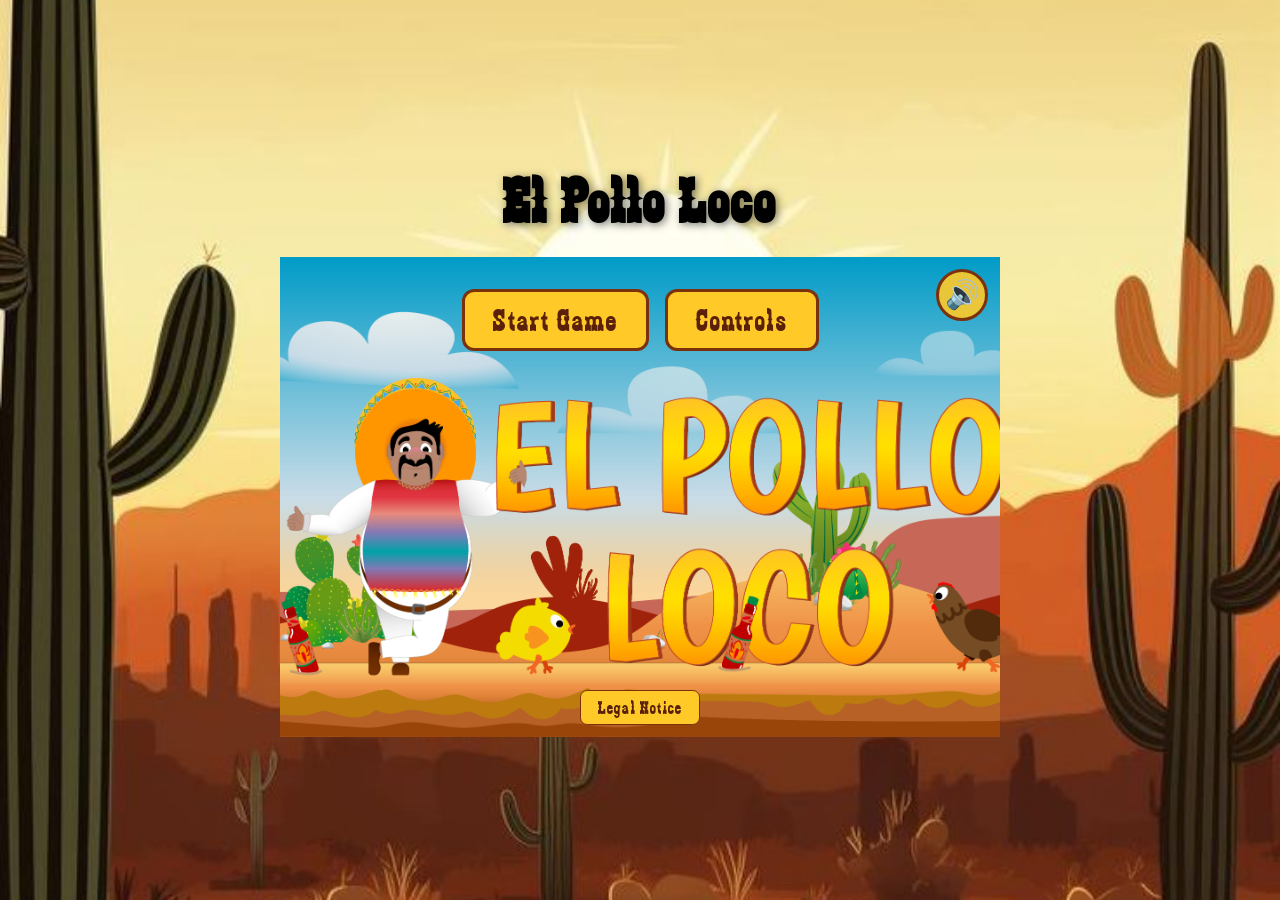
<file: index.html>
<!DOCTYPE html>
<html lang="en" translate="no" class="notranslate">
<head>
    <meta charset="UTF-8">
    <meta name="google" content="notranslate">
    <meta name="viewport" content="width=device-width, initial-scale=1.0">
    <link rel="stylesheet" href="style.css">
    <link rel="stylesheet" href="style-responsive.css">
    <link rel="icon" type="image/png" href="img/6_salsa_bottle/2_salsa_bottle_on_ground.png">
    <title>El Pollo Loco</title>
    <script src="classes/drawable-object.class.js"></script>
    <script src="classes/movable-object.class.js"></script>
    <script src="classes/coin.class.js"></script>
    <script src="classes/bottle.class.js"></script>
    <script src="classes/character.class.js"></script>
    <script src="classes/chicken.class.js"></script>
    <script src="classes/small-chicken.class.js"></script>
    <script src="classes/throwable-object.class.js"></script>
    <script src="classes/cloud.class.js"></script>
    <script src="classes/status-bar.class.js"></script>
    <script src="classes/coin-status-bar.class.js"></script>
    <script src="classes/bottle-status-bar.class.js"></script>
    <script src="classes/endboss-status-bar.class.js"></script>
    <script src="classes/world.class.js"></script>
    <script src="classes/background-object.class.js"></script>
    <script src="classes/keyboard.class.js"></script>
    <script src="classes/audio-manager.class.js"></script>
    <script src="classes/level.class.js"></script>
    <script src="classes/endboss.class.js"></script>
    <script src="levels/level1.js"></script>
    <script src="script.js"></script>

</head>

<body>
    <h1>El Pollo Loco</h1>
    <main class="game-container">
        <canvas id="canvas" width="720" height="480">
            Your browser does not support the canvas element.
        </canvas>
        <button id="mute-button" class="mute-button" type="button"
            onclick="toggleMute()" aria-pressed="false" aria-label="Mute sound"
            title="Mute sound">&#128266;</button>
        <button id="settings-button" class="settings-button hidden" type="button"
            onclick="pauseGame()" aria-label="Pause game" title="Pause game">
            <span></span><span></span><span></span>
        </button>
        <section id="start-screen" class="start-screen">
            <div class="start-actions">
                <button class="game-button" type="button" onclick="startGame()">Start Game</button>
                <button class="game-button" type="button" onclick="showControls()">Controls</button>
            </div>
            <footer class="site-footer">
                <button class="game-button" type="button" onclick="showLegalNotice()">Legal Notice</button>
            </footer>
        </section>
        <section id="end-screen" class="end-screen hidden">
            <img id="result-image" class="result-image" alt="">
            <div class="end-actions">
                <button class="game-button" type="button" onclick="restartGame()">Play Again</button>
                <button class="game-button" type="button" onclick="returnHome()">Home</button>
            </div>
        </section>
        <section id="pause-screen" class="pause-screen hidden" aria-label="Pause menu">
            <h2>Paused</h2>
            <div class="pause-actions">
                <button class="game-button" type="button" onclick="resumeGame()">Resume</button>
                <button class="game-button" type="button" onclick="showControls()">Controls</button>
                <button class="game-button" type="button" onclick="giveUpGame()">Give Up</button>
            </div>
        </section>
        <nav class="touch-controls hidden" aria-label="Touch controls">
            <div class="touch-control-group">
                <button class="touch-button" type="button" data-key="LEFT"
                    aria-label="Move left">&#9664;</button>
                <button class="touch-button" type="button" data-key="RIGHT"
                    aria-label="Move right">&#9654;</button>
            </div>
            <div class="touch-control-group">
                <button class="touch-button touch-button--jump" type="button"
                    data-key="SPACE">Jump</button>
                <button class="touch-button touch-button--throw" type="button"
                    data-key="R" aria-label="Throw bottle"></button>
            </div>
        </nav>
        <section class="orientation-message" role="status">
            <span class="orientation-icon" aria-hidden="true">&#8635;</span>
            <p>Please rotate your device</p>
        </section>
        <dialog id="controls-dialog" class="controls-dialog" onclick="closeControlsOnBackdrop(event)">
            <h2>Controls</h2>
            <div class="desktop-control-info">
                <p><span>Move</span> Arrow keys or A / D</p>
                <p><span>Jump</span> Space</p>
                <p><span>Throw bottle</span> R</p>
            </div>
            <div class="mobile-control-info" aria-label="Touch controls">
                <p><span class="control-preview" aria-hidden="true">&#9664; &#9654;</span>Move</p>
                <p><span class="control-preview control-preview--text" aria-hidden="true">Jump</span>Jump</p>
                <p><span class="control-preview control-preview--bottle" aria-hidden="true"></span>Throw bottle</p>
            </div>
            <button class="game-button" type="button" onclick="closeControls()">Close</button>
        </dialog>
        <dialog id="legal-dialog" class="legal-dialog" aria-labelledby="legal-dialog-title"
            onclick="closeLegalNoticeOnBackdrop(event)">
            <div class="legal-dialog-content">
                <h2 id="legal-dialog-title">Legal Notice</h2>
                <section>
                    <h3>Provider information</h3>
                    <address>
                        Christian Mulugeta<br>
                        Hertenstrasse 17B<br>
                        8353 Elgg<br>
                        Schweiz<br>
                    </address>
                </section>
                <section>
                    <h3>Contact</h3>
                    <p>
                        Email: <a href="mailto:christian.tatek@yahoo.com">christian.tatek@yahoo.com</a>
                    </p>
                </section>
                <section>
                    <h3>Project information</h3>
                    <p>El Pollo Loco is a non-commercial educational project created as part of a programming course.</p>
                </section>
                <button class="game-button" type="button" onclick="closeLegalNotice()">Close</button>
            </div>
        </dialog>
    </main>
</body>
</html>
</file>
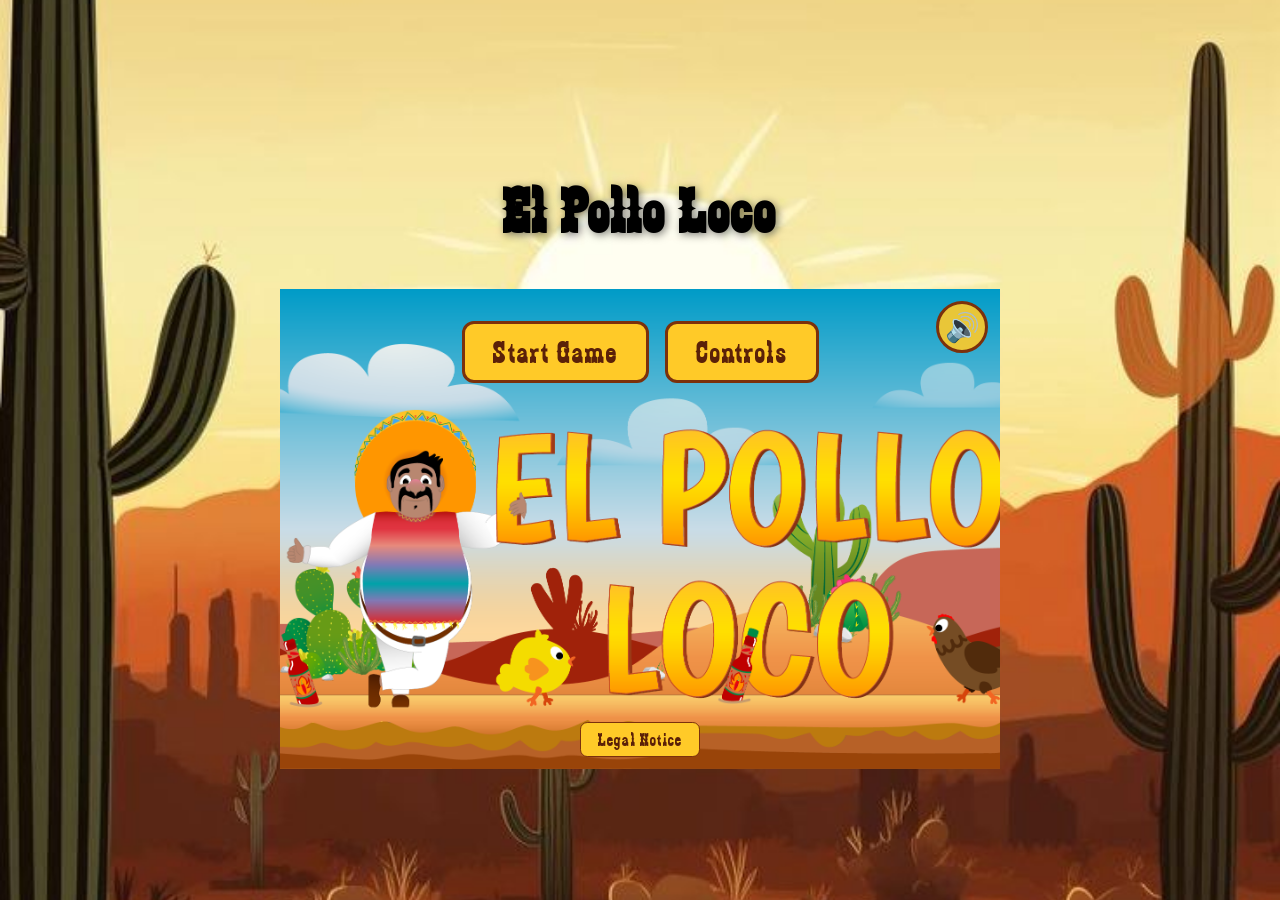
<file: El_Pollo_Loco/index.html>
<!DOCTYPE html>
<html lang="en">
<head>
    <meta charset="UTF-8">
    <meta name="viewport" content="width=device-width, initial-scale=1.0">
    <link rel="stylesheet" href="style.css">
    <link rel="icon" type="image/png" href="img/6_salsa_bottle/2_salsa_bottle_on_ground.png">
    <title>El Pollo Loco</title>
    <script src="classes/drawable-object.class.js"></script>
    <script src="classes/movable-object.class.js"></script>
    <script src="classes/coin.class.js"></script>
    <script src="classes/bottle.class.js"></script>
    <script src="classes/character.class.js"></script>
    <script src="classes/chicken.class.js"></script>
    <script src="classes/small-chicken.class.js"></script>
    <script src="classes/throwable-object.class.js"></script>
    <script src="classes/cloud.class.js"></script>
    <script src="classes/status-bar.class.js"></script>
    <script src="classes/coin-status-bar.class.js"></script>
    <script src="classes/bottle-status-bar.class.js"></script>
    <script src="classes/endboss-status-bar.class.js"></script>
    <script src="classes/world.class.js"></script>
    <script src="classes/background-object.class.js"></script>
    <script src="classes/keyboard.class.js"></script>
    <script src="classes/audio-manager.class.js"></script>
    <script src="classes/level.class.js"></script>
    <script src="classes/endboss.class.js"></script>
    <script src="levels/level1.js"></script>
    <script src="script.js"></script>

</head>

<body>
    <h1>El Pollo Loco</h1>
    <main class="game-container">
        <canvas id="canvas" width="720" height="480">
            Your browser does not support the canvas element.
        </canvas>
        <button id="mute-button" class="mute-button" type="button"
            onclick="toggleMute()" aria-pressed="false" aria-label="Mute sound"
            title="Mute sound">&#128266;</button>
        <button id="settings-button" class="settings-button hidden" type="button"
            onclick="pauseGame()" aria-label="Pause game" title="Pause game">
            <span></span><span></span><span></span>
        </button>
        <section id="start-screen" class="start-screen">
            <div class="start-actions">
                <button class="game-button" type="button" onclick="startGame()">Start Game</button>
                <button class="game-button" type="button" onclick="showControls()">Controls</button>
            </div>
            <footer class="site-footer">
                <a class="game-button" href="imprint.html">Legal Notice</a>
            </footer>
        </section>
        <section id="end-screen" class="end-screen hidden">
            <img id="result-image" class="result-image" alt="">
            <div class="end-actions">
                <button class="game-button" type="button" onclick="restartGame()">Play Again</button>
                <button class="game-button" type="button" onclick="returnHome()">Home</button>
            </div>
        </section>
        <section id="pause-screen" class="pause-screen hidden" aria-label="Pause menu">
            <h2>Paused</h2>
            <div class="pause-actions">
                <button class="game-button" type="button" onclick="resumeGame()">Resume</button>
                <button class="game-button" type="button" onclick="showControls()">Controls</button>
                <button class="game-button" type="button" onclick="giveUpGame()">Give Up</button>
            </div>
        </section>
        <nav class="touch-controls hidden" aria-label="Touch controls">
            <div class="touch-control-group">
                <button class="touch-button" type="button" data-key="LEFT"
                    aria-label="Move left">&#9664;</button>
                <button class="touch-button" type="button" data-key="RIGHT"
                    aria-label="Move right">&#9654;</button>
            </div>
            <div class="touch-control-group">
                <button class="touch-button touch-button--jump" type="button"
                    data-key="SPACE">Jump</button>
                <button class="touch-button touch-button--throw" type="button"
                    data-key="R" aria-label="Throw bottle"></button>
            </div>
        </nav>
        <section class="orientation-message" role="status">
            <span class="orientation-icon" aria-hidden="true">&#8635;</span>
            <p>Please rotate your device</p>
        </section>
        <dialog id="controls-dialog" class="controls-dialog" onclick="closeControlsOnBackdrop(event)">
            <h2>Controls</h2>
            <p><span>Move</span> Arrow keys or A / D</p>
            <p><span>Jump</span> Space</p>
            <p><span>Throw bottle</span> R</p>
            <button class="game-button" type="button" onclick="closeControls()">Close</button>
        </dialog>
    </main>
</body>
</html>
</file>
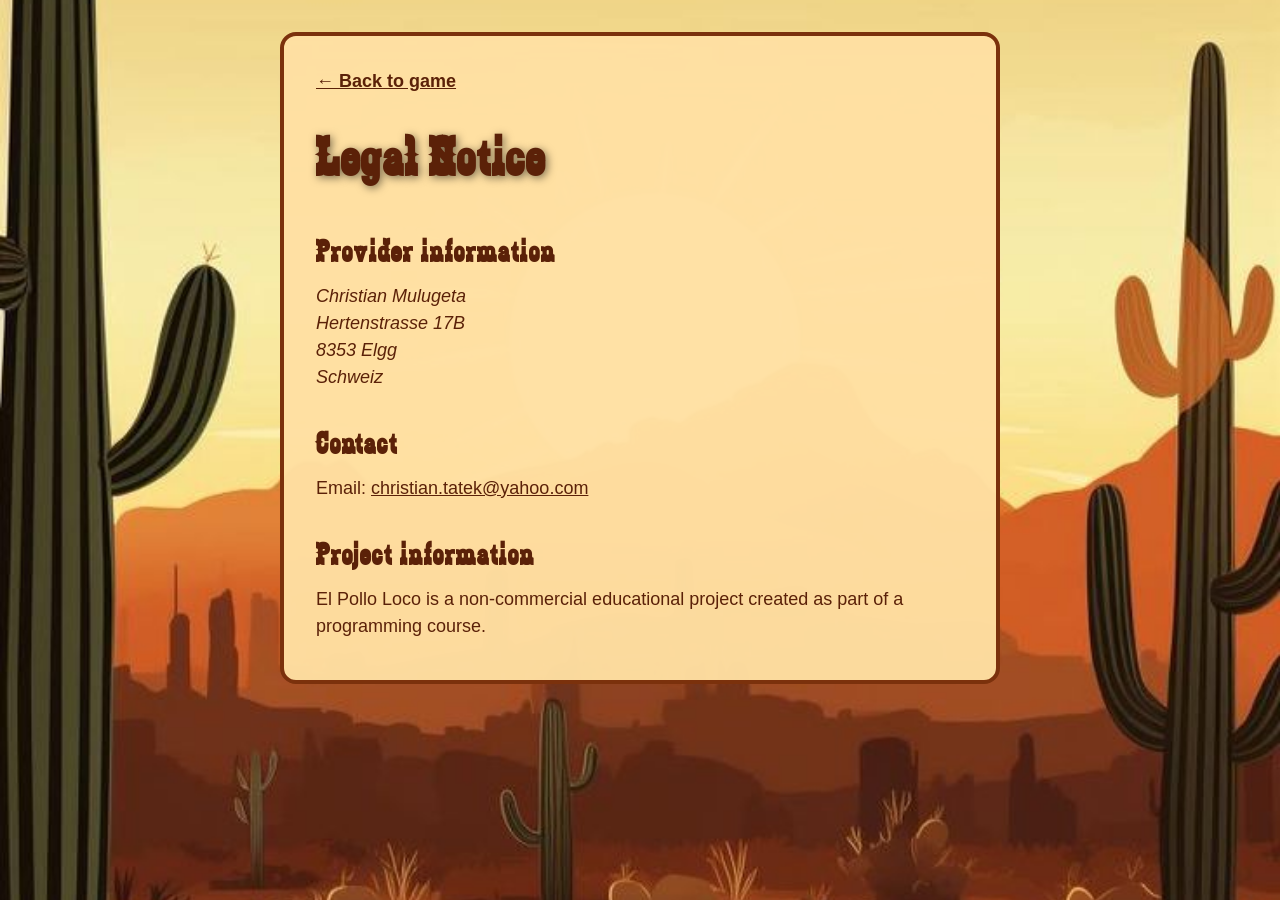
<file: imprint.html>
<!DOCTYPE html>
<html lang="en" translate="no" class="notranslate">
<head>
    <meta charset="UTF-8">
    <meta name="google" content="notranslate">
    <meta name="viewport" content="width=device-width, initial-scale=1.0">
    <link rel="stylesheet" href="style.css">
    <link rel="stylesheet" href="style-responsive.css">
    <link rel="icon" type="image/png" href="img/6_salsa_bottle/2_salsa_bottle_on_ground.png">
    <title>Legal Notice | El Pollo Loco</title>
</head>
<body class="legal-page">
    <main class="legal-content">
        <a class="back-link" href="index.html">&#8592; Back to game</a>
        <h1>Legal Notice</h1>

        <section>
            <h2>Provider information</h2>
            <address>
                Christian Mulugeta<br>
                Hertenstrasse 17B<br>
                8353 Elgg<br>
                Schweiz<br>
            </address>
        </section>

        <section>
            <h2>Contact</h2>
            <p>
                Email: <a href="mailto:christian.tatek@yahoo.com">christian.tatek@yahoo.com</a>
            </p>
        </section>

        <section>
            <h2>Project information</h2>
            <p>
                El Pollo Loco is a non-commercial educational project created as part of a programming course.
            </p>
        </section>
    </main>
</body>
</html>
</file>
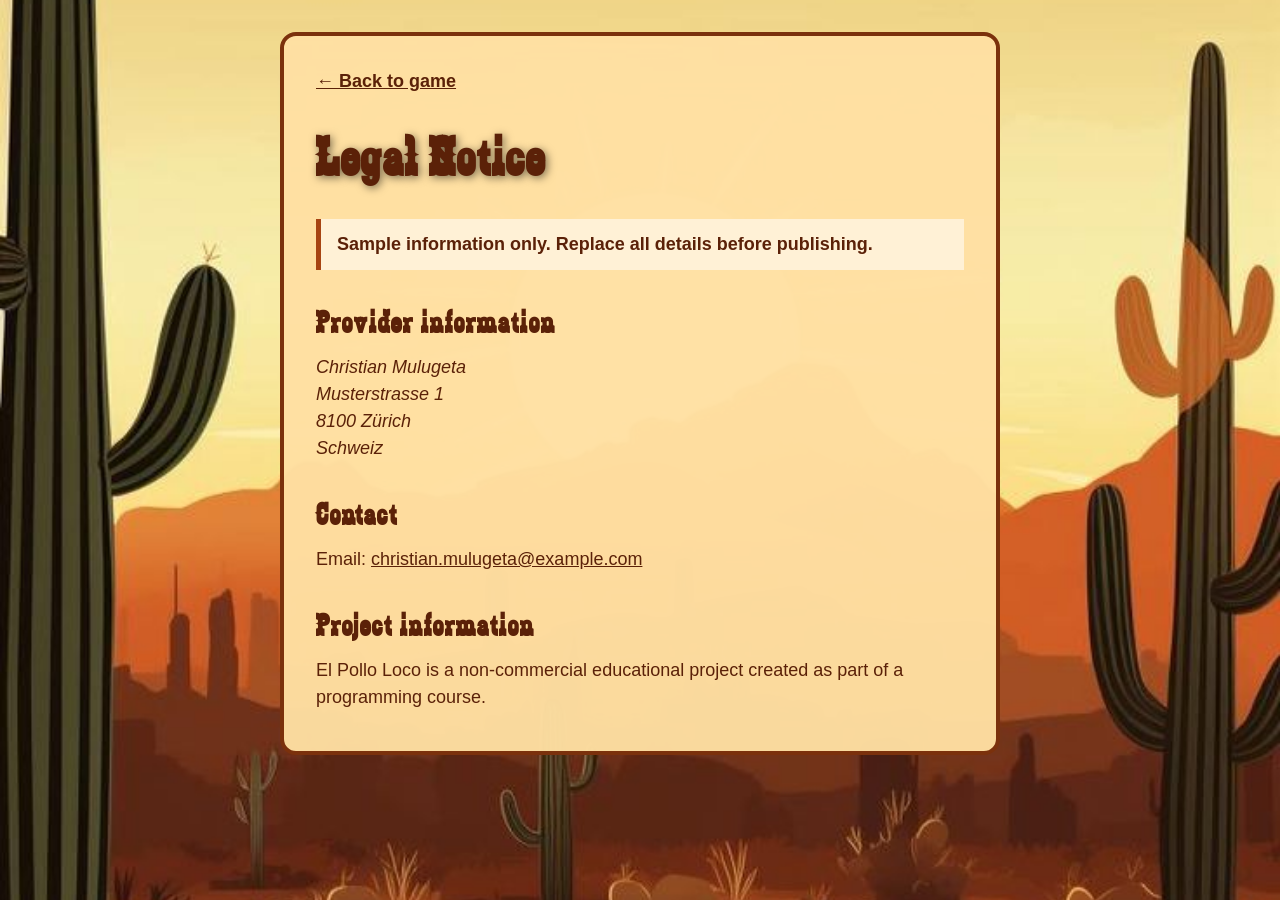
<file: El_Pollo_Loco/imprint.html>
<!DOCTYPE html>
<html lang="en">
<head>
    <meta charset="UTF-8">
    <meta name="viewport" content="width=device-width, initial-scale=1.0">
    <link rel="stylesheet" href="style.css">
    <link rel="icon" type="image/png" href="img/6_salsa_bottle/2_salsa_bottle_on_ground.png">
    <title>Legal Notice | El Pollo Loco</title>
</head>
<body class="legal-page">
    <main class="legal-content">
        <a class="back-link" href="index.html">&#8592; Back to game</a>
        <h1>Legal Notice</h1>
        <p class="sample-notice">
            Sample information only. Replace all details before publishing.
        </p>

        <section>
            <h2>Provider information</h2>
            <address>
                Christian Mulugeta<br>
                Musterstrasse 1<br>
                8100 Zürich<br>
                Schweiz<br>
            </address>
        </section>

        <section>
            <h2>Contact</h2>
            <p>
                Email: <a href="mailto:christian.mulugeta@example.com">christian.mulugeta@example.com</a>
            </p>
        </section>

        <section>
            <h2>Project information</h2>
            <p>
                El Pollo Loco is a non-commercial educational project created as part of a programming course.
            </p>
        </section>
    </main>
</body>
</html>
</file>
<file: style.css>
@font-face {
        font-family: 'zabars';
        src: url('fonts/zabars.ttf') format('truetype');
    }

body{
    display: flex;
    justify-content: center;
    flex-direction: column;
    align-items: center;
    min-height: 100vh;
    min-height: 100dvh;
    margin: 0;
    overflow-x: hidden;
    background-image: url(img/5_background/desert-background.jpg);
    background-size: cover;
    background-position: center;
    font-family: 'zabars', Arial, Helvetica, sans-serif;
}

body:not(.legal-page) {
    box-sizing: border-box;
    width: 100%;
    height: 100vh;
    height: 100dvh;
    min-height: 0;
    overflow: hidden;
}

h1{
    margin: 0 0 20px;
    font-size: 64px;
    letter-spacing: 3px;
    text-shadow: 2px 2px 8px rgba(0, 0, 0, 0.5);
}

canvas{
    width: 100%;
    height: 100%;
    background-color: black;
    display: block;
}

.game-container {
    position: relative;
    width: min(720px, 100vw, calc((100dvh - 120px) * 1.5));
    max-width: 100vw;
    max-height: 100dvh;
    flex: 0 0 auto;
    aspect-ratio: 3 / 2;
}

.mute-button {
    position: absolute;
    top: 12px;
    right: 12px;
    z-index: 4;
    width: 52px;
    height: 52px;
    padding: 0;
    border: 3px solid #7b310c;
    border-radius: 50%;
    background-color: rgba(255, 202, 40, 0.9);
    font: 28px Arial, sans-serif;
    cursor: pointer;
}

.mute-button:hover {
    background-color: #ffe082;
    transform: scale(1.04);
}

.settings-button {
    position: absolute;
    top: 72px;
    right: 12px;
    z-index: 4;
    width: 52px;
    height: 52px;
    padding: 10px 0;
    border: 3px solid #7b310c;
    border-radius: 50%;
    background-color: rgba(255, 202, 40, 0.9);
    cursor: pointer;
}

.settings-button span {
    display: block;
    width: 5px;
    height: 5px;
    margin: 3px auto;
    border-radius: 50%;
    background-color: #5b2108;
}

.settings-button:hover {
    background-color: #ffe082;
    transform: scale(1.04);
}

.start-screen {
    position: absolute;
    inset: 0;
    display: flex;
    justify-content: center;
    align-items: flex-start;
    background: url('img/9_intro_outro_screens/start/startscreen_1.png') center / cover;
}

.start-actions {
    display: flex;
    gap: 16px;
}

.end-screen {
    position: absolute;
    inset: 0;
    z-index: 2;
    display: flex;
    flex-direction: column;
    justify-content: center;
    align-items: center;
    background-color: rgba(0, 0, 0, 0.72);
}

.result-image {
    width: min(90%, 560px);
    max-height: 300px;
    object-fit: contain;
}

.end-actions {
    display: flex;
    gap: 16px;
}

.touch-controls {
    position: absolute;
    inset: auto 12px 12px;
    z-index: 1;
    display: none;
    justify-content: space-between;
    pointer-events: none;
}

.pause-screen {
    position: absolute;
    inset: 0;
    z-index: 3;
    display: flex;
    flex-direction: column;
    justify-content: center;
    align-items: center;
    background-color: rgba(0, 0, 0, 0.75);
}

.pause-screen h2 {
    margin: 0;
    color: #ffca28;
    font-size: 58px;
    letter-spacing: 3px;
}

.pause-actions {
    display: flex;
    flex-wrap: wrap;
    justify-content: center;
    gap: 16px;
}

.pause-actions .game-button {
    margin-top: 20px;
}

.touch-controls.hidden {
    display: none;
}

.touch-control-group {
    display: flex;
    gap: 20px;
}

.touch-button {
    width: 70px;
    height: 70px;
    border: 3px solid #7b310c;
    border-radius: 50%;
    background-color: rgba(255, 202, 40, 0.85);
    color: #5b2108;
    font: 28px Arial, sans-serif;
    pointer-events: auto;
    touch-action: none;
    user-select: none;
    -webkit-user-select: none;
    -webkit-touch-callout: none;
}

.touch-button--throw {
    background: rgba(255, 202, 40, 0.85)
        url('img/6_salsa_bottle/2_salsa_bottle_on_ground.png') center / 42px auto no-repeat;
}

.touch-button--jump {
    width: 94px;
    font-family: 'zabars', Arial, sans-serif;
    letter-spacing: 1px;
}

.orientation-message {
    position: absolute;
    inset: 0;
    z-index: 5;
    display: none;
    flex-direction: column;
    justify-content: center;
    align-items: center;
    background-color: #ffe0a3;
    color: #5b2108;
    font-size: 38px;
    letter-spacing: 2px;
    text-align: center;
}

.orientation-message p {
    box-sizing: border-box;
    width: 100%;
    margin: 8px 0;
    padding: 0 24px;
    overflow-wrap: break-word;
    white-space: normal;
}

.orientation-icon {
    font: 72px Arial, sans-serif;
}

.game-button {
    margin-top: 32px;
    padding: 10px 28px;
    border: 3px solid #7b310c;
    border-radius: 12px;
    background-color: #ffca28;
    color: #5b2108;
    font: 32px 'zabars', Arial, sans-serif;
    letter-spacing: 2px;
    cursor: pointer;
}

.game-button:hover {
    background-color: #ffe082;
    transform: scale(1.04);
}

.controls-dialog {
    box-sizing: border-box;
    width: min(440px, calc(100% - 32px));
    min-width: 280px;
    padding: 20px 28px;
    overflow: hidden;
    border: 4px solid #7b310c;
    border-radius: 16px;
    background-color: #ffe0a3;
    color: #5b2108;
    font: 24px Arial, sans-serif;
}

.controls-dialog::backdrop {
    background-color: rgba(0, 0, 0, 0.7);
}

.controls-dialog h2 {
    margin: 0 0 12px;
    font: 44px 'zabars', Arial, sans-serif;
    text-align: center;
}

.controls-dialog p {
    display: flex;
    justify-content: space-between;
    gap: 32px;
    margin: 8px 0;
}

.controls-dialog span {
    font-weight: bold;
}

.controls-dialog .game-button {
    display: block;
    margin: 16px auto 0;
}

.mobile-control-info {
    display: none;
}

.mobile-control-info p {
    align-items: center;
}

.control-preview {
    box-sizing: border-box;
    display: inline-flex;
    align-items: center;
    justify-content: center;
    min-width: 88px;
    min-height: 44px;
    padding: 6px 10px;
    border: 3px solid #5b2108;
    border-radius: 50%;
    background-color: rgba(255, 202, 40, 0.86);
    font-size: 20px;
    line-height: 1;
}

.control-preview--text {
    font: 20px 'zabars', Arial, sans-serif;
    letter-spacing: 1px;
}

.control-preview--bottle {
    background-image: url('img/6_salsa_bottle/1_salsa_bottle_on_ground.png');
    background-position: center;
    background-repeat: no-repeat;
    background-size: 22px auto;
}

.legal-dialog {
    box-sizing: border-box;
    width: min(640px, calc(100% - 32px));
    padding: 0;
    overflow: hidden;
    border: 4px solid #7b310c;
    border-radius: 16px;
    background-color: #ffe0a3;
    color: #5b2108;
    font: 18px/1.5 Arial, sans-serif;
}

.legal-dialog::backdrop {
    background-color: rgba(0, 0, 0, 0.7);
}

.legal-dialog-content {
    box-sizing: border-box;
    padding: 20px 28px;
}

.legal-dialog h2,
.legal-dialog h3 {
    font-family: 'zabars', Arial, sans-serif;
    letter-spacing: 2px;
}

.legal-dialog h2 {
    margin: 0 0 12px;
    font-size: 44px;
    text-align: center;
}

.legal-dialog h3 {
    margin: 12px 0 2px;
    font-size: 28px;
}

.legal-dialog p {
    margin: 2px 0;
}

.legal-dialog a {
    color: #5b2108;
    overflow-wrap: anywhere;
}

.legal-dialog a:hover {
    color: #a74412;
}

.legal-dialog .game-button {
    display: block;
    margin: 16px auto 0;
}

.hidden {
    display: none;
}

.site-footer {
    position: absolute;
    left: 50%;
    bottom: 12px;
    z-index: 4;
    transform: translateX(-50%);
}

.legal-content a {
    color: #5b2108;
}

.legal-content a:hover {
    color: #a74412;
}

.site-footer .game-button {
    margin: 0;
    padding: 6px 16.8px;
    border-width: 1.8px;
    border-radius: 7.2px;
    font-size: 19.2px;
    letter-spacing: 1.2px;
    text-decoration: none;
}

.legal-page {
    box-sizing: border-box;
    display: block;
    min-height: 100vh;
    min-height: 100dvh;
    padding: 32px 20px;
    overflow: auto;
    font-family: Arial, Helvetica, sans-serif;
}

.legal-content {
    box-sizing: border-box;
    width: min(720px, 100%);
    margin: 0 auto;
    padding: 32px;
    border: 4px solid #7b310c;
    border-radius: 16px;
    background-color: rgba(255, 224, 163, 0.96);
    color: #5b2108;
    font-size: 18px;
    line-height: 1.5;
}

.legal-content h1,
.legal-content h2 {
    font-family: 'zabars', Arial, sans-serif;
    letter-spacing: 2px;
}

.legal-content h1 {
    margin: 20px 0;
    font-size: 56px;
}

.legal-content h2 {
    margin: 28px 0 8px;
    font-size: 32px;
}

.legal-content p {
    margin: 8px 0;
}

.back-link {
    font-weight: bold;
}
</file>
<file: style-responsive.css>
@media only screen and (max-width: 720px) {
    .game-container {
        width: min(100vw, 150dvh);
    }

    body:not(.legal-page) > h1 {
        display: none;
    }

    .legal-page {
        padding: 16px;
    }

    .legal-content {
        padding: 24px;
    }

    .legal-content h1 {
        font-size: clamp(38px, 12vw, 46px);
    }

    .legal-content h2 {
        font-size: clamp(27px, 8vw, 32px);
    }

    .legal-content a {
        overflow-wrap: anywhere;
    }
}

@media only screen and (max-height: 700px) {
    body:not(.legal-page) > h1 {
        display: none;
    }

    .game-container {
        width: min(720px, 100vw, 150dvh);
    }
}

@media only screen and (max-width: 480px) {
    .legal-page {
        padding: 10px;
    }

    .legal-content {
        padding: 20px 16px;
        border-width: 3px;
        border-radius: 12px;
        font-size: 16px;
    }

    .legal-content h1 {
        margin: 16px 0;
        line-height: 1;
    }

    .legal-content h2 {
        margin-top: 24px;
        line-height: 1.1;
    }

    .back-link {
        display: inline-block;
        padding: 6px 0;
    }

    .start-actions {
        gap: 8px;
    }

    .game-button {
        padding: 8px 18px;
        font-size: 26px;
    }

    .legal-dialog {
        width: calc(100% - 20px);
        border-width: 3px;
        border-radius: 12px;
        font-size: 16px;
    }

    .legal-dialog-content {
        padding: 14px 16px;
    }

    .legal-dialog h2 {
        margin-bottom: 6px;
        font-size: 38px;
    }

    .legal-dialog h3 {
        margin-top: 8px;
        font-size: 26px;
    }

    .legal-dialog .game-button {
        margin-top: 10px;
    }
}

@media only screen and (max-height: 500px) {
    .legal-dialog {
        width: min(760px, calc(100% - 16px));
        font-size: 16px;
        line-height: 1.25;
    }

    .legal-dialog-content {
        display: grid;
        grid-template-columns: repeat(3, minmax(0, 1fr));
        align-items: start;
        gap: 4px 16px;
        padding: 8px 14px;
    }

    .legal-dialog h2 {
        grid-column: 1 / -1;
        margin: 0;
        font-size: 34px;
        line-height: 1;
    }

    .legal-dialog h3 {
        margin: 2px 0;
        font-size: 24px;
        line-height: 1;
    }

    .legal-dialog section {
        min-width: 0;
    }

    .legal-dialog .game-button {
        grid-column: 1 / -1;
        margin: 2px auto 0;
        padding: 5px 16px;
        font-size: 22px;
    }
}

@media only screen and (orientation: landscape) and (max-width: 900px) and (max-height: 500px) {
    .legal-page {
        height: 100vh;
        height: 100dvh;
        min-height: 0;
        padding: 8px;
        overflow: hidden;
    }

    .legal-content {
        display: grid;
        grid-template-columns: repeat(3, minmax(0, 1fr));
        gap: 4px 18px;
        width: 100%;
        height: 100%;
        padding: 10px 16px;
        border-width: 3px;
        border-radius: 12px;
        font-size: 16px;
        line-height: 1.25;
    }

    .legal-content .back-link {
        grid-column: 1;
        align-self: center;
        padding: 4px 0;
    }

    .legal-content h1 {
        grid-column: 2 / 4;
        align-self: center;
        margin: 0;
        font-size: clamp(28px, 9vh, 40px);
        line-height: 1;
    }

    .legal-content section {
        min-width: 0;
    }

    .legal-content h2 {
        margin: 4px 0;
        font-size: clamp(21px, 6vh, 28px);
        line-height: 1;
    }

    .legal-content p {
        margin: 2px 0;
    }
}

@media (pointer: coarse),
    (max-width: 900px),
    (max-height: 480px) and (orientation: landscape) {
    body:not(.legal-page) {
        width: 100vw;
        height: 100vh;
        height: 100dvh;
        min-height: 0;
        overflow: hidden;
    }

    body:not(.legal-page) > h1 {
        display: none;
    }

    .game-container {
        width: min(720px, 100vw, 150vh);
        width: min(720px, 100vw, 150dvh);
    }
}

@media (pointer: coarse), (max-width: 900px) {
    .touch-controls {
        display: flex;
    }

    .desktop-control-info {
        display: none;
    }

    .mobile-control-info {
        display: block;
    }

    .controls-dialog {
        width: min(420px, calc(100% - 20px));
        min-width: 0;
        padding: 14px 18px;
        border-width: 3px;
        font-size: 18px;
    }

    .controls-dialog h2 {
        margin-bottom: 6px;
        font-size: 38px;
    }

    .controls-dialog p {
        margin: 5px 0;
    }

    .controls-dialog .game-button {
        margin-top: 8px;
    }
}

@media only screen and (max-width: 900px) and (max-height: 420px),
    (pointer: coarse) and (max-height: 420px) {
    .controls-dialog {
        width: min(620px, calc(100% - 16px));
        padding: 8px 14px;
        font-size: 16px;
    }

    .controls-dialog h2 {
        margin: 0;
        font-size: 32px;
        line-height: 1;
    }

    .mobile-control-info {
        display: flex;
        justify-content: center;
        gap: 18px;
    }

    .mobile-control-info p {
        flex-direction: column;
        gap: 2px;
        margin: 2px 0;
    }

    .control-preview {
        min-width: 76px;
        min-height: 38px;
        padding: 4px 8px;
        font-size: 18px;
    }

    .control-preview--text {
        font-size: 18px;
    }

    .controls-dialog .game-button {
        margin-top: 2px;
        padding: 5px 16px;
        font-size: 22px;
    }
}

@media (pointer: coarse) and (orientation: portrait),
    (max-width: 720px) and (orientation: portrait) {
    .orientation-message {
        position: fixed;
        display: flex;
        font-size: clamp(28px, 9vw, 38px);
    }
}
</file>
<file: El_Pollo_Loco/style.css>
@font-face {
        font-family: 'zabars';
        src: url('fonts/zabars.ttf') format('truetype');
    }

body{
    display: flex;
    justify-content: center;
    flex-direction: column;
    align-items: center;
    min-height: 100vh;
    min-height: 100dvh;
    margin: 0;
    overflow-x: hidden;
    background-image: url(img/5_background/desert-background.jpg);
    background-size: cover;
    background-position: center;
    font-family: 'zabars', Arial, Helvetica, sans-serif;
}

h1{
    font-size: 64px;
    letter-spacing: 3px;
    text-shadow: 2px 2px 8px rgba(0, 0, 0, 0.5);
}

canvas{
    width: 100%;
    height: 100%;
    background-color: black;
    display: block;
}

.game-container {
    position: relative;
    width: 720px;
    max-width: 100%;
    aspect-ratio: 3 / 2;
}

.mute-button {
    position: absolute;
    top: 12px;
    right: 12px;
    z-index: 4;
    width: 52px;
    height: 52px;
    padding: 0;
    border: 3px solid #7b310c;
    border-radius: 50%;
    background-color: rgba(255, 202, 40, 0.9);
    font: 28px Arial, sans-serif;
    cursor: pointer;
}

.mute-button:hover {
    background-color: #ffe082;
    transform: scale(1.04);
}

.settings-button {
    position: absolute;
    top: 72px;
    right: 12px;
    z-index: 4;
    width: 52px;
    height: 52px;
    padding: 10px 0;
    border: 3px solid #7b310c;
    border-radius: 50%;
    background-color: rgba(255, 202, 40, 0.9);
    cursor: pointer;
}

.settings-button span {
    display: block;
    width: 5px;
    height: 5px;
    margin: 3px auto;
    border-radius: 50%;
    background-color: #5b2108;
}

.settings-button:hover {
    background-color: #ffe082;
    transform: scale(1.04);
}

.start-screen {
    position: absolute;
    inset: 0;
    display: flex;
    justify-content: center;
    align-items: flex-start;
    background: url('img/9_intro_outro_screens/start/startscreen_1.png') center / cover;
}

.start-actions {
    display: flex;
    gap: 16px;
}

.end-screen {
    position: absolute;
    inset: 0;
    z-index: 2;
    display: flex;
    flex-direction: column;
    justify-content: center;
    align-items: center;
    background-color: rgba(0, 0, 0, 0.72);
}

.result-image {
    width: min(90%, 560px);
    max-height: 300px;
    object-fit: contain;
}

.end-actions {
    display: flex;
    gap: 16px;
}

.touch-controls {
    position: absolute;
    inset: auto 12px 12px;
    z-index: 1;
    display: none;
    justify-content: space-between;
    pointer-events: none;
}

.pause-screen {
    position: absolute;
    inset: 0;
    z-index: 3;
    display: flex;
    flex-direction: column;
    justify-content: center;
    align-items: center;
    background-color: rgba(0, 0, 0, 0.75);
}

.pause-screen h2 {
    margin: 0;
    color: #ffca28;
    font-size: 58px;
    letter-spacing: 3px;
}

.pause-actions {
    display: flex;
    flex-wrap: wrap;
    justify-content: center;
    gap: 16px;
}

.pause-actions .game-button {
    margin-top: 20px;
}

.touch-controls.hidden {
    display: none;
}

.touch-control-group {
    display: flex;
    gap: 20px;
}

.touch-button {
    width: 70px;
    height: 70px;
    border: 3px solid #7b310c;
    border-radius: 50%;
    background-color: rgba(255, 202, 40, 0.85);
    color: #5b2108;
    font: 28px Arial, sans-serif;
    pointer-events: auto;
    touch-action: none;
    user-select: none;
    -webkit-user-select: none;
    -webkit-touch-callout: none;
}

.touch-button--throw {
    background: rgba(255, 202, 40, 0.85)
        url('img/6_salsa_bottle/2_salsa_bottle_on_ground.png') center / 42px auto no-repeat;
}

.touch-button--jump {
    width: 94px;
    font-family: 'zabars', Arial, sans-serif;
    letter-spacing: 1px;
}

.orientation-message {
    position: absolute;
    inset: 0;
    z-index: 5;
    display: none;
    flex-direction: column;
    justify-content: center;
    align-items: center;
    background-color: #ffe0a3;
    color: #5b2108;
    font-size: 38px;
    letter-spacing: 2px;
    text-align: center;
}

.orientation-message p {
    box-sizing: border-box;
    width: 100%;
    margin: 8px 0;
    padding: 0 24px;
    overflow-wrap: break-word;
    white-space: normal;
}

.orientation-icon {
    font: 72px Arial, sans-serif;
}

.game-button {
    margin-top: 32px;
    padding: 10px 28px;
    border: 3px solid #7b310c;
    border-radius: 12px;
    background-color: #ffca28;
    color: #5b2108;
    font: 32px 'zabars', Arial, sans-serif;
    letter-spacing: 2px;
    cursor: pointer;
}

.game-button:hover {
    background-color: #ffe082;
    transform: scale(1.04);
}

.controls-dialog {
    min-width: 280px;
    padding: 24px 32px;
    border: 4px solid #7b310c;
    border-radius: 16px;
    background-color: #ffe0a3;
    color: #5b2108;
    font: 24px Arial, sans-serif;
}

.controls-dialog::backdrop {
    background-color: rgba(0, 0, 0, 0.7);
}

.controls-dialog h2 {
    margin: 0 0 20px;
    font: 48px 'zabars', Arial, sans-serif;
    text-align: center;
}

.controls-dialog p {
    display: flex;
    justify-content: space-between;
    gap: 32px;
}

.controls-dialog span {
    font-weight: bold;
}

.controls-dialog .game-button {
    display: block;
    margin: 24px auto 0;
}

.hidden {
    display: none;
}

.site-footer {
    position: absolute;
    left: 50%;
    bottom: 12px;
    z-index: 4;
    transform: translateX(-50%);
}

.legal-content a {
    color: #5b2108;
}

.legal-content a:hover {
    color: #a74412;
}

.site-footer .game-button {
    display: inline-block;
    margin: 0;
    padding: 6px 16.8px;
    border-width: 1.8px;
    border-radius: 7.2px;
    font-size: 19.2px;
    letter-spacing: 1.2px;
    text-decoration: none;
}

.legal-page {
    box-sizing: border-box;
    display: block;
    min-height: 100vh;
    min-height: 100dvh;
    padding: 32px 20px;
    overflow: auto;
    font-family: Arial, Helvetica, sans-serif;
}

.legal-content {
    box-sizing: border-box;
    width: min(720px, 100%);
    margin: 0 auto;
    padding: 32px;
    border: 4px solid #7b310c;
    border-radius: 16px;
    background-color: rgba(255, 224, 163, 0.96);
    color: #5b2108;
    font-size: 18px;
    line-height: 1.5;
}

.legal-content h1,
.legal-content h2 {
    font-family: 'zabars', Arial, sans-serif;
    letter-spacing: 2px;
}

.legal-content h1 {
    margin: 20px 0;
    font-size: 56px;
}

.legal-content h2 {
    margin: 28px 0 8px;
    font-size: 32px;
}

.legal-content p {
    margin: 8px 0;
}

.sample-notice {
    padding: 12px 16px;
    border-left: 5px solid #a74412;
    background-color: #fff1d6;
    font-weight: bold;
}

.back-link {
    font-weight: bold;
}

@media only screen and (max-width: 720px) {
    .game-container {
        width: 100%;
    }
    body:not(.legal-page) > h1 {
        display: none;
    }

    .legal-page {
        padding: 16px;
    }

    .legal-content {
        padding: 24px;
    }

    .legal-content h1 {
        font-size: 46px;
    }

    .site-footer {
        display: none;
    }
}

@media only screen and (max-width: 480px) {
    .start-actions {
        gap: 8px;
    }

    .game-button {
        padding: 8px 18px;
        font-size: 26px;
    }
}

@media (pointer: coarse),
    (max-height: 480px) and (orientation: landscape) {
    body:not(.legal-page) {
        width: 100vw;
        height: 100vh;
        height: 100dvh;
        min-height: 0;
        overflow: hidden;
    }

    body:not(.legal-page) > h1 {
        display: none;
    }

    .game-container {
        width: min(100vw, 150vh);
        width: min(100vw, 150dvh);
    }

    .site-footer {
        display: none;
    }
}

@media (pointer: coarse) {
    .touch-controls {
        display: flex;
    }
}

@media (pointer: coarse) and (orientation: portrait),
    (max-width: 720px) and (orientation: portrait) {
    .orientation-message {
        position: fixed;
        display: flex;
        font-size: clamp(28px, 9vw, 38px);
    }
}
</file>
